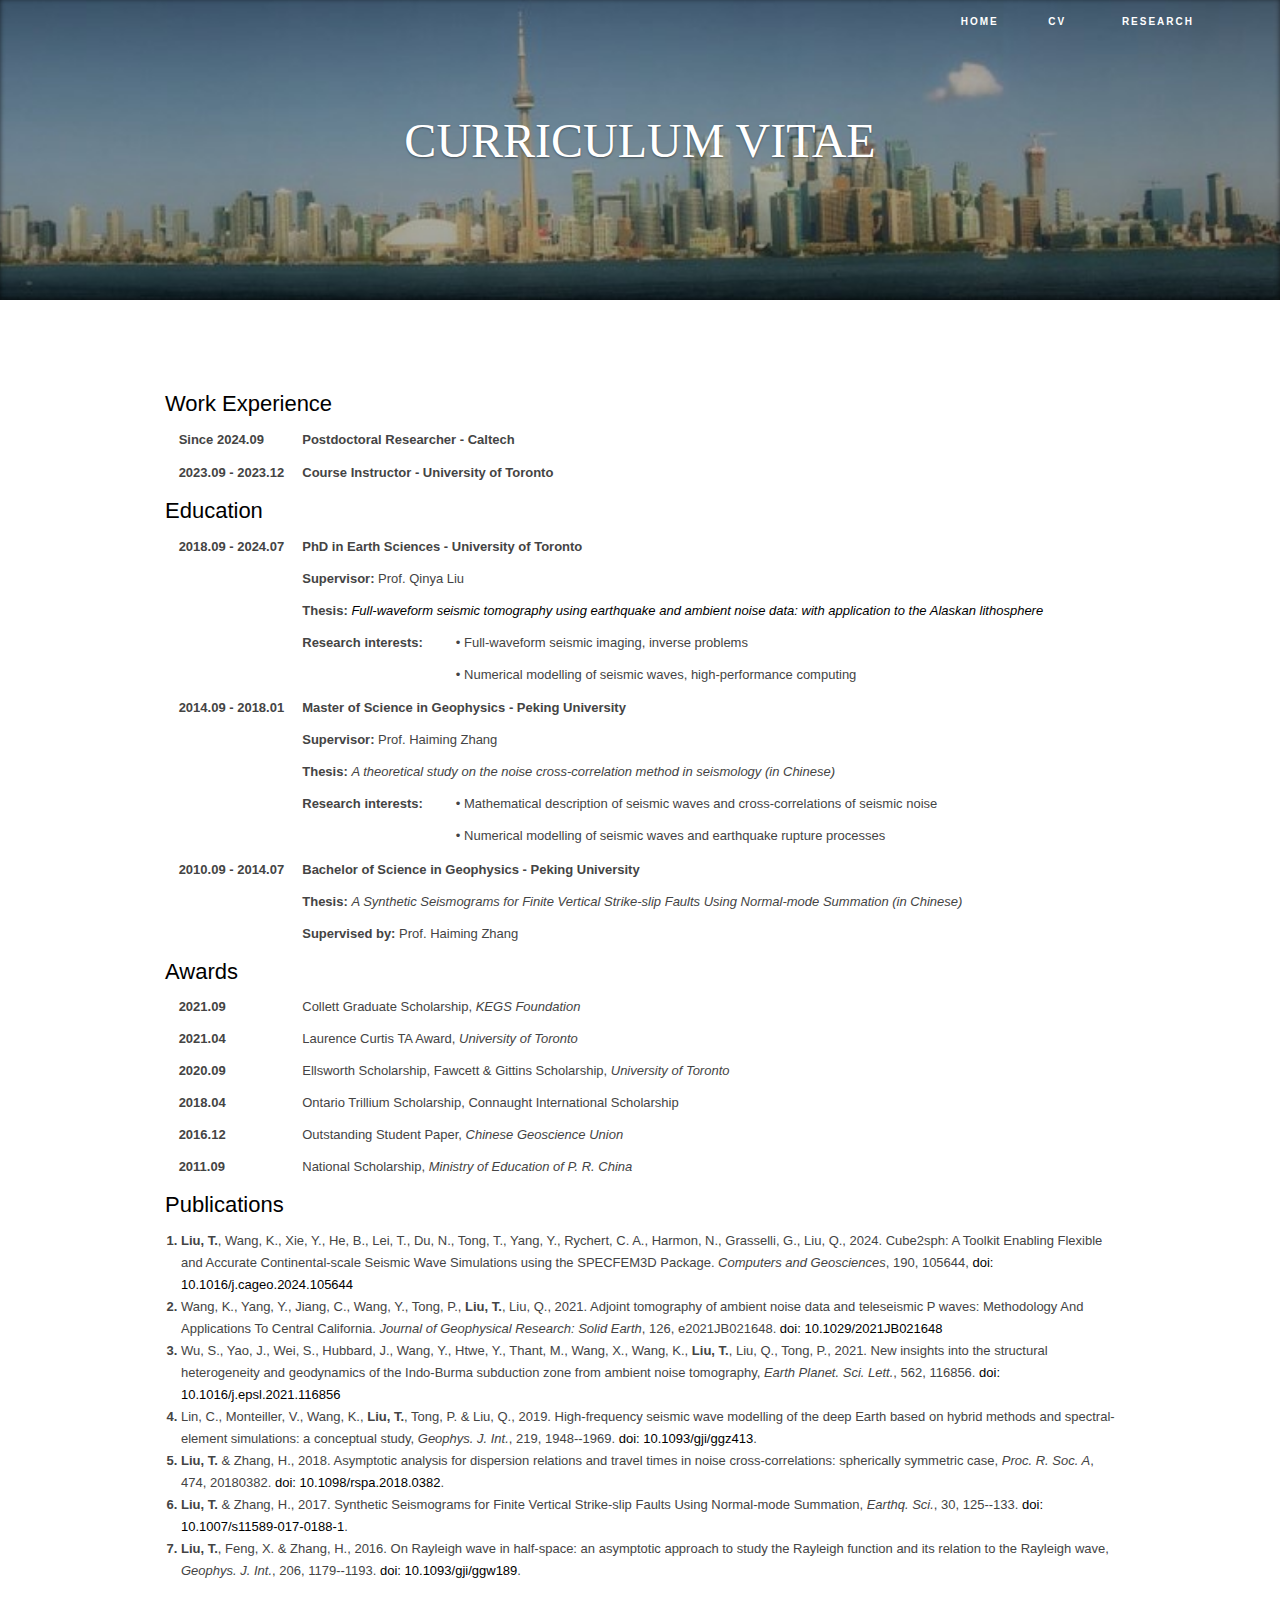
<file: cv.html>
<!DOCTYPE HTML>
<html>
<head>
<title>Tianshi Liu's CV</title>
<meta charset="utf-8">
<link rel="stylesheet" type="text/css" href="css/style_cv.css">
</head>
<body>

<section id="video" class="home">
  <nav class="main-nav">
    <ul>
      <li>
        <ul>
          <li><a href="index.html">Home</a></li>
          <li><div class="dropdown"><button class="dropbtn"><a href="cv.html", class="active">CV</a></button>
          <div class="dropdown-content">
            <a href="cv.html#work">Work</a>
            <a href="cv.html#education">Education</a>
            <a href="cv.html#awards">Awards</a>
            <a href="cv.html#publications">Publications</a>
          </div>
          </div></li>
          <li><div class="dropdown"><button class="dropbtn"><a href="projects.html", class="active">Research</a></button>
            <div class="dropdown-content">
              <a href="projects.html#major">Projects</a>
              <a href="projects.html#notes">Notes</a>
            </div>
            </div>
          </li>
          <!--<li><a href="personal.html">Personal life</a></li>-->
        </ul>
      </li>
    </ul>
  </nav>
  <h1>Curriculum Vitae</h1>
</section>
<section id="main-content">
  <div class="blank">
  </div>
  <div class="columns features">
    <h3><a name="work">Work Experience</a></h3>
    <p><span class="one-tab"></span>
       <span class="two-tab"><b>Since 2024.09</b></span>
       <b>Postdoctoral Researcher - Caltech</b>
    </p>
    <div class="horizontalgap-small"></div>
    <p><span class="one-tab"></span>
      <span class="two-tab"><b>2023.09 - 2023.12</b></span>
      <b>Course Instructor - University of Toronto</b>
   </p>
    <div class="horizontalgap-big"></div>
    <h3><a name="education">Education</a></h3>
    <p><span class="one-tab"></span>
       <span class="two-tab"><b>2018.09 - 2024.07</b></span>
       <b>PhD in Earth Sciences - University of Toronto</b>
    </p>
    <p><span class="one-tab"></span>
       <span class="two-tab"></span>
       <b>Supervisor:</b> Prof. Qinya Liu
    </p>
    <p><span class="one-tab"></span>
      <span class="two-tab"></span>
      <b>Thesis:</b> <a href="https://utoronto.scholaris.ca/items/f6da518c-4bea-4a8c-a5a8-316c8d1a2379">
         <i>Full-waveform seismic tomography using earthquake and ambient noise data: with application to the Alaskan lithosphere</i>
      </a>
   </p>
    <p><span class="one-tab"></span>
       <span class="two-tab"></span>
       <span class="three-tab"><b>Research interests:</b></span>
       &bull; Full-waveform seismic imaging, inverse problems
    </p>
    <p><span class="one-tab"></span>
       <span class="two-tab"></span>
       <span class="three-tab"></span>
       &bull; Numerical modelling of seismic waves, high-performance computing
    </p>
    <div class="horizontalgap-small"></div>
    <p><span class="one-tab"></span>
       <span class="two-tab"><b>2014.09 - 2018.01</b></span>
       <b>Master of Science in Geophysics - Peking University</b>
    </p>
    <p><span class="one-tab"></span>
       <span class="two-tab"></span>
       <b>Supervisor:</b> Prof. Haiming Zhang
    </p>
    <p><span class="one-tab"></span>
       <span class="two-tab"></span>
       <b>Thesis:</b> <i>A theoretical study on the noise cross-correlation method in seismology (in Chinese)</i>
    </p>
    <p><span class="one-tab"></span>
       <span class="two-tab"></span>
       <span class="three-tab"><b>Research interests:</b></span>
       &bull; Mathematical description of seismic waves and cross-correlations of seismic noise
    </p>
    <p><span class="one-tab"></span>
       <span class="two-tab"></span>
       <span class="three-tab"></span>
       &bull; Numerical modelling of seismic waves and earthquake rupture processes
    </p>
    <div class="horizontalgap-small"></div>
    <p><span class="one-tab"></span>
       <span class="two-tab"><b>2010.09 - 2014.07</b></span>
       <b>Bachelor of Science in Geophysics - Peking University</b>
    </p>
    <p><span class="one-tab"></span>
       <span class="two-tab"></span>
       <b>Thesis:</b> <i>A Synthetic Seismograms for Finite Vertical Strike-slip Faults Using Normal-mode Summation (in Chinese)</i>
    </p>
    <p><span class="one-tab"></span>
       <span class="two-tab"></span>
       <b>Supervised by:</b> Prof. Haiming Zhang
    </p>
    <div class="horizontalgap-big"></div>
    <h3><a name="awards">Awards</a></h3>
    <p><span class="one-tab"></span>
       <span class="two-tab"><b>2021.09</b></span>
       Collett Graduate Scholarship, <i>KEGS Foundation</i>
    </p>
    <p><span class="one-tab"></span>
       <span class="two-tab"><b>2021.04</b></span>
       Laurence Curtis TA Award, <i>University of Toronto</i>
    </p>
    <p><span class="one-tab"></span>
       <span class="two-tab"><b>2020.09</b></span>
       Ellsworth Scholarship, Fawcett & Gittins Scholarship, <i>University of Toronto</i>
    </p>
    <p><span class="one-tab"></span>
       <span class="two-tab"><b>2018.04</b></span>
       Ontario Trillium Scholarship, Connaught International Scholarship
    </p>
    <p><span class="one-tab"></span>
       <span class="two-tab"><b>2016.12</b></span>
       Outstanding Student Paper, <i>Chinese Geoscience Union</i>
    </p>
    <p><span class="one-tab"></span>
       <span class="two-tab"><b>2011.09</b></span>
       National Scholarship, <i>Ministry of Education of P. R. China</i>
    </p>
    <div class="horizontalgap-big"></div>
    <h3><a name="publications">Publications</a></h3>
    <ol type = "1">
    <li><b>Liu, T.</b>, Wang, K., Xie, Y., He, B., Lei, T., Du, N., Tong, T., Yang, Y., Rychert, C. A., Harmon, N., Grasselli, G., Liu, Q., 2024. Cube2sph: A Toolkit Enabling Flexible and Accurate Continental-scale Seismic Wave Simulations using the SPECFEM3D Package. <i>Computers and Geosciences</i>, 190, 105644, <a href="https://doi.org/10.1016/j.cageo.2024.105644">doi: 10.1016/j.cageo.2024.105644</a></li>
    <li>Wang, K., Yang, Y., Jiang, C., Wang, Y., Tong, P., <b>Liu, T.</b>, Liu, Q., 2021. Adjoint tomography of ambient noise data and teleseismic P waves: Methodology And Applications To Central California. <i>Journal of Geophysical Research: Solid Earth</i>, 126, e2021JB021648. <a href="https://doi.org/10.1029/2021JB021648">doi: 10.1029/2021JB021648</a></li>
    <li>Wu, S., Yao, J., Wei, S., Hubbard, J., Wang, Y., Htwe, Y., Thant, M., Wang, X., Wang, K., <b>Liu, T.</b>, Liu, Q., Tong, P., 2021. New insights into the structural heterogeneity and geodynamics of the Indo-Burma subduction zone from ambient noise tomography, <i>Earth Planet. Sci. Lett.</i>, 562, 116856. <a href="https://doi.org/10.1016/j.epsl.2021.116856">doi: 10.1016/j.epsl.2021.116856</a></li>
    <li>Lin, C., Monteiller, V., Wang, K., <b>Liu, T.</b>, Tong, P. & Liu, Q., 2019. High-frequency seismic wave modelling of the deep Earth based on hybrid methods and spectral-element simulations: a conceptual study, <i>Geophys. J. Int.</i>, 219, 1948--1969. <a href="https://doi.org/10.1093/gji/ggz413">doi: 10.1093/gji/ggz413</a>.</li>
    <li><b>Liu, T.</b> & Zhang, H., 2018. Asymptotic analysis for dispersion relations and travel times in noise cross-correlations: spherically symmetric case, <i>Proc. R. Soc. A</i>,  474, 20180382. <a href="https://doi.org/10.1098/rspa.2018.0382">doi: 10.1098/rspa.2018.0382</a>.</li>
    <li><b>Liu, T.</b> & Zhang, H., 2017. Synthetic Seismograms for Finite Vertical Strike-slip Faults Using Normal-mode Summation, <i>Earthq. Sci.</i>, 30, 125--133. <a href="https://doi.org/10.1007/s11589-017-0188-1">doi: 10.1007/s11589-017-0188-1</a>.</li>
    <li><b>Liu, T.</b>, Feng, X. & Zhang, H., 2016. On Rayleigh wave in half-space: an asymptotic approach to study the Rayleigh function and its relation to the Rayleigh wave, <i>Geophys. J. Int.</i>, 206, 1179--1193. <a href="https://doi.org/10.1093/gji/ggw189">doi: 10.1093/gji/ggw189</a>.</li>
    </ol>
  </div>
  
</section>
</body>
</html>
</file>
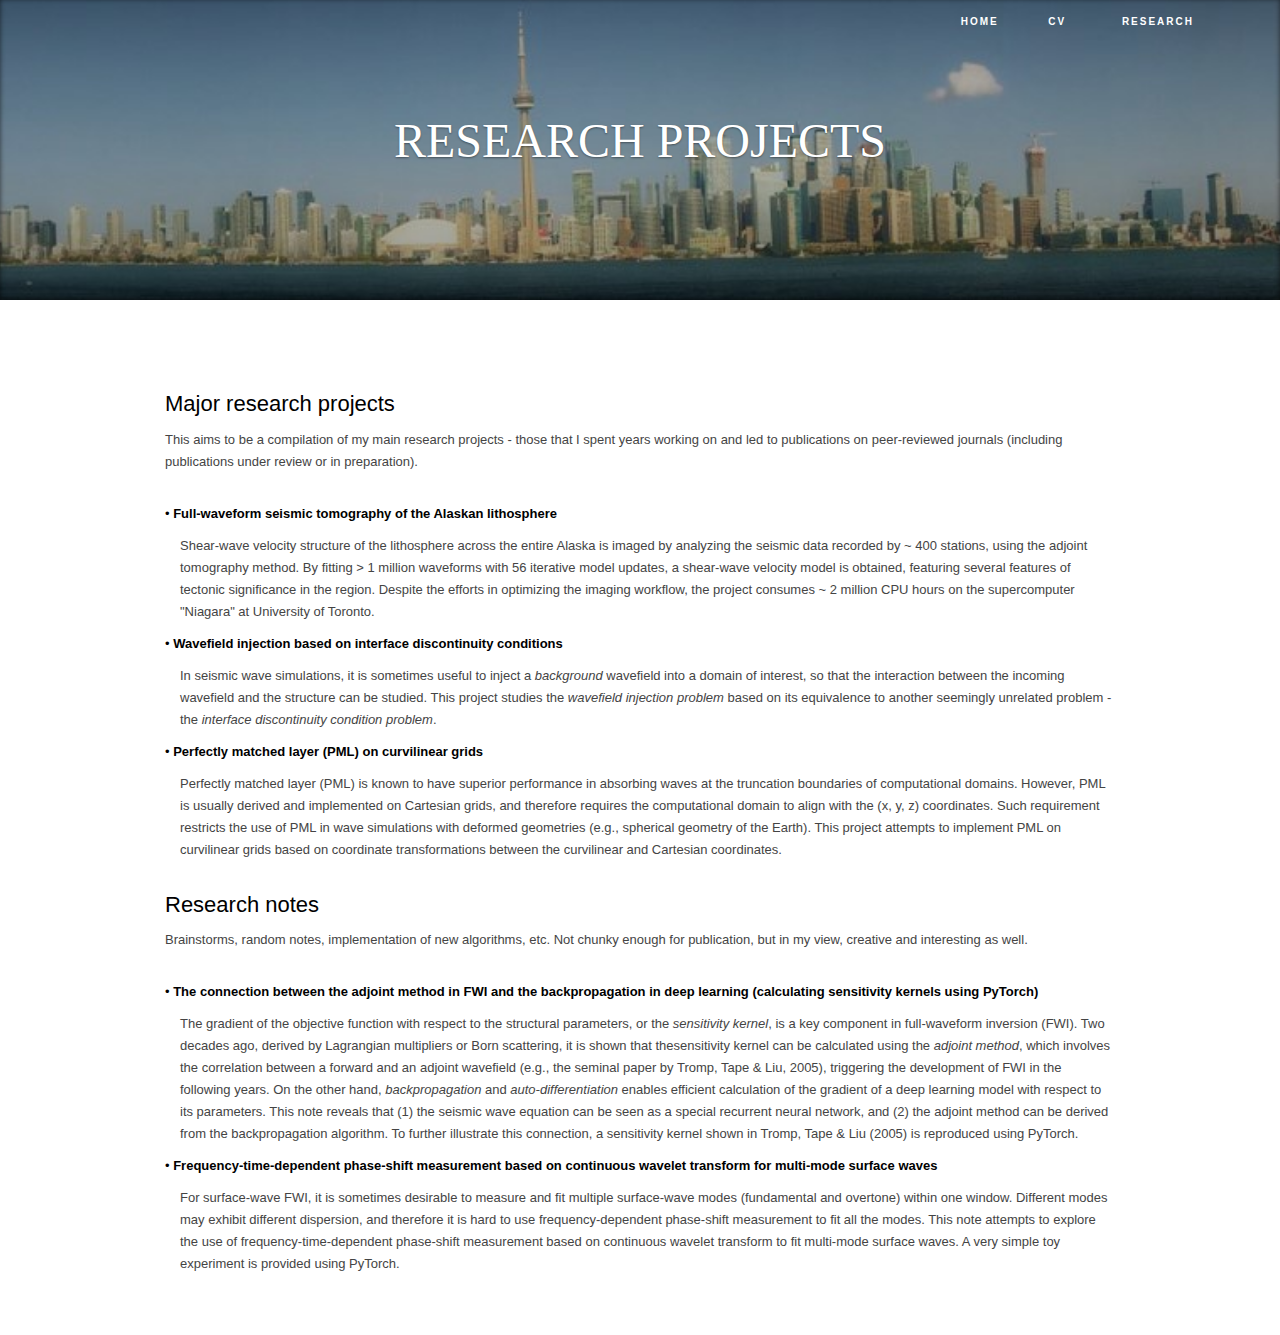
<file: projects.html>
<!DOCTYPE HTML>
<html>
<head>
<title>Tianshi Liu's Research Projects</title>
<meta charset="utf-8">
<link rel="stylesheet" type="text/css" href="css/style_research.css">
</head>

<body>

  <section id="video" class="home">
    <nav class="main-nav">
      <ul>
        <li>
          <ul>
            <li><a href="index.html">Home</a></li>
            <li><div class="dropdown"><button class="dropbtn"><a href="cv.html", class="active">CV</a></button>
            <div class="dropdown-content">
              <a href="cv.html#work">Work</a>
              <a href="cv.html#education">Education</a>
              <a href="cv.html#awards">Awards</a>
              <a href="cv.html#publications">Publications</a>
            </div>
            </div></li>
            <li><div class="dropdown"><button class="dropbtn"><a href="projects.html", class="active">Research</a></button>
              <div class="dropdown-content">
                <a href="projects.html#major">Projects</a>
                <a href="projects.html#notes">Notes</a>
              </div>
              </div>
            </li><!--<li><a href="personal.html">Personal life</a></li>-->
          </ul>
        </li>
      </ul>
    </nav>
    <h1>Research Projects</h1>
  </section>

  <section id="main-content">
    <div class="blank">
    </div>
    <div class="columns features">
      <h3><a name="major">Major research projects</a></h3>
      <p>This aims to be a compilation of my main research projects - those that I spent years working on and led to publications on peer-reviewed journals (including publications under review or in preparation).</p>
      <div class="horizontalgap-large"></div>

      <p>
        <a href="projects/alaska.html">&bull; <b>Full-waveform seismic tomography of the Alaskan lithosphere</b></a>
      </p>
      <div class="abstract">
        Shear-wave velocity structure of the lithosphere across the entire Alaska is imaged by analyzing the seismic data recorded by ~ 400 stations, using the adjoint tomography method. By fitting > 1 million waveforms with 56 iterative model updates, a shear-wave velocity model is obtained, featuring several features of tectonic significance in the region. Despite the efforts in optimizing the imaging workflow, the project consumes ~ 2 million CPU hours on the supercomputer "Niagara" at University of Toronto.
      </div>
      <div class="horizontalgap-big"></div>

      <p>
        <a href="projects/injection.html">&bull; <b>Wavefield injection based on interface discontinuity conditions</b></a>
      </p>
      <div class="abstract">
        In seismic wave simulations, it is sometimes useful to inject a <i>background</i> wavefield into a domain of interest, so that the interaction between the incoming wavefield and the structure can be studied. This project studies the <i>wavefield injection problem</i> based on its equivalence to another seemingly unrelated problem - the <i>interface discontinuity condition problem</i>.
      </div>
      <div class="horizontalgap-big"></div>

      <p>
        <a href="projects/curvilinear_pml.html">&bull; <b>Perfectly matched layer (PML) on curvilinear grids</b></a>
      </p>
      <div class="abstract">
        Perfectly matched layer (PML) is known to have superior performance in absorbing waves at the truncation boundaries of computational domains. However, PML is usually derived and implemented on Cartesian grids, and therefore requires the computational domain to align with the (x, y, z) coordinates. Such requirement restricts the use of PML in wave simulations with deformed geometries (e.g., spherical geometry of the Earth). This project attempts to implement PML on curvilinear grids based on coordinate transformations between the curvilinear and Cartesian coordinates.
      </div>
      <div class="horizontalgap-big"></div>
      
      <div class="horizontalgap-large"></div>
      <h3><a name="notes">Research notes</a></h3>
      <p>Brainstorms, random notes, implementation of new algorithms, etc. Not chunky enough for publication, but in my view, creative and interesting as well. </p>
      <div class="horizontalgap-large"></div>

      <p>
        <a href="projects/kernel_pytorch.html">&bull; <b>The connection between the adjoint method in FWI and the backpropagation in deep learning (calculating sensitivity kernels using PyTorch)</b></a>
      </p>
      <div class="abstract">
        The gradient of the objective function with respect to the structural parameters, or the <i>sensitivity kernel</i>, is a key component in full-waveform inversion (FWI). Two decades ago, derived by Lagrangian multipliers or Born scattering, it is shown that thesensitivity kernel can be calculated using the <i>adjoint method</i>, which involves the correlation between a forward and an adjoint wavefield (e.g., the seminal paper by Tromp, Tape &amp; Liu, 2005), triggering the development of FWI in the following years. On the other hand, <i>backpropagation</i> and <i>auto-differentiation</i> enables efficient calculation of the gradient of a deep learning model with respect to its parameters. This note reveals that (1) the seismic wave equation can be seen as a special recurrent neural network, and (2) the adjoint method can be derived from the backpropagation algorithm. To further illustrate this connection, a sensitivity kernel shown in Tromp, Tape &amp; Liu (2005) is reproduced using PyTorch.
      </div>
      <div class="horizontalgap-big"></div>

      <p>
        <a href="projects/wavelet_measurement.html">&bull; <b>Frequency-time-dependent phase-shift measurement based on continuous wavelet transform for multi-mode surface waves</b></a>
      </p>
      <div class="abstract">
        For surface-wave FWI, it is sometimes desirable to measure and fit multiple surface-wave modes (fundamental and overtone) within one window. Different modes may exhibit different dispersion, and therefore it is hard to use frequency-dependent phase-shift measurement to fit all the modes. This note attempts to explore the use of frequency-time-dependent phase-shift measurement based on continuous wavelet transform to fit multi-mode surface waves. A very simple toy experiment is provided using PyTorch.
      </div>
      <div class="horizontalgap-big"></div>
    </div>
  </section>
</body>
</html>
</file>
<file: css/style_cv.css>
@import url(http://fonts.googleapis.com/css?family=Open+Sans:300,400,600,700);
@font-face {
	font-family:ziggurat;
	src:url(ziggurat-htf-black.ttf); 
}
html, body, div, span, applet, object, iframe, h1, h2, h3, h4, h5, h6, p, blockquote, pre, a, abbr, acronym, address, big, cite, code, del, dfn, em, img, ins, kbd, q, s, samp, small, strike, strong, sub, sup, tt, var, b, u, i, center, dl, dt, dd, ol, ul, li, fieldset, form, label, legend, table, caption, tbody, tfoot, thead, tr, th, td, article, aside, canvas, details, figcaption, figure, footer, header, hgroup, menu, nav, section, summary, time, mark, audio, video {
	margin:0;
	padding:0
}
article, aside, details, figcaption, figure, footer, header, hgroup, menu, nav, section {
	display:block
}
table {
	border-collapse:collapse;
	border-spacing:0
}
fieldset, img {
	border:0
}
address, caption, cite, dfn, th, var {
	font-style:normal;
	font-weight:normal
}
caption, th {
	text-align:left
}
ol>li {
	margin-left:12pt;
}
ol>li::marker {
	font-weight:bold;
}
h1, h2, h3, h4, h5, h6 {
	font-size:100%;
	font-weight:normal
}
q:before, q:after {
	content:""
}
abbr, acronym {
	border:0
}
::selection {
	color:#e00966;
}
::-moz-selection {
color:#e00966;
}
body {
	font-family:"Arial", sans-serif;
	font-size:13px;
	line-height:22px;
	color:#444444;
	padding:0;
}
a, a:link {
	color:black;
	text-decoration:none;
}
a:hover {
	color:black;
	text-decoration:underline;
}
.dropbtn {
  color:#FFF;
  font-family:"Arial", sans-serif;
  font-size:10px;
  text-transform:uppercase;
  font-weight:600;
  letter-spacing:2px;
  background-color: transparent;
  border: none;
}
.dropdown {
  position: relative;
  display: inline-block;
}

.dropdown-content {
  display: none;
  position: absolute; 
  left: 50%;
  transform: translateX(-50%);
  list-style: none;
}
.dropdown:hover .dropdown-content {display: block;}
h1, h2, h3, h4, h5, h6, p {
	margin-bottom:10px;
}
h1, h2, h3, h4, h5, h6 {
	font-weight:300;
}
h1 {
	font-size:30px;
	line-height:1.7em;
}
h2 {
	line-height:1.3em;
}
h3 {
	font-size:22px;
	line-height:1.3em;
}
img {
	max-width:100%;
}
.more {
	background:url("../images/arrow.gif") no-repeat right 50%;
	padding-right:20px;
}
#main-content, footer {
	margin:0 auto;
	max-width:950px;
}
header {
	margin-top:0;
	width:100%;
	height:45px;
	margin-bottom:40px;
	background:#1D1D1D;
	position:fixed;
	z-index:999;
}
section .main-nav {
	margin-top:10px;
	float:right;
}
section .main-nav li {
	display:inline-block;
	margin-right:40px;
	list-style:none;
}
section .main-nav li a {
	color:#FFF;
	font-size:10px;
	text-transform:uppercase;
	font-weight:600;
	letter-spacing:2px;
}
section .main-nav li a:hover, header .main-nav li a.active {
	color:#FFF;
}
#main-content .text-intro {
	border-bottom:1px solid #e5e4e4;
	float:left;
	width:100%;
	padding:25px 0;
	margin-bottom:40px;
}
#main-content .text-intro h2 {
	font-size:40px;
	color:#606060;
	text-align:center;
}
#main-content .blank {
	float:left;
	width:100%;
	padding:25px 0;
	margin-bottom:40px;
}
span.one-tab {
	display:inline-block;
	width:10px;
}
span.two-tab {
	display:inline-block;
	width:120px;
}
span.three-tab {
	display:inline-block;
	min-width:150px;
}
span.four-tab {
	display:inline-block;
	min-width:150px;
}
span.five-tab {
	display:inline-block;
	min-width:120px;
}
div.columns {
	height:1%;
}
div.horizontalgap-small {
	height: 1.5px;
}
div.horizontalgap-big {
	height: 3px;
}
div.one-half {
	width:48.5%;
}
div.one-third {
	width:31.3%;
}
div.two-third {
	width:65.64%;
}
div.one-fourth {
	width:22.7%;
}
div.three-fourth {
	width:74.23%;
}
div.one-half, div.one-third, div.two-third, div.three-fourth, div.one-fourth {
	position:relative;
	margin-left:3%;
	float:left;
	margin-bottom:1.55em;
}
div.one-half:first-child, div.one-third:first-child, div.two-third:first-child, div.three-fourth:first-child, div.one-fourth:first-child, .first {
	margin-left:0 !important;
	clear:left;
}
div.img-first {
	float:left;
	opacity:0.7;
}
div.img-second {
	float:right;
	opacity:0.7;
}
div.img-first, div.img-second {
	transition:all 1s ease-in-out;
	padding-bottom:30px;
}
div.img-first:hover, div.img-second:hover {
	opacity:1;
}
#main-content .features, #main-content .portfolio {
	clear:both;
	float:left;
	margin-bottom:50px;
}
footer {
	clear:both;
	border-top:1px solid #e5e4e4;
	padding:20px 0;
}
footer .copyright {
	float:left;
	margin-bottom:30px;
}
footer .copyright a {
	color:#444444;
	font-weight:bold;
}
footer .copyright a:hover {
	color:#e00966;
}
#home-head {
	content:"";
	display:block;
	min-height:200px;
	width:100%;
	text-align:center;
	box-shadow:inset 0 -1px 5px rgba(0,0,0,0.6);
}
#home-head h1 {
	font-size:34px;
	color:#fff;
	line-height:0.879em;
	text-shadow:0 1px 2px rgba(0,0,0,0.4);
	text-transform:uppercase;
	padding-top:100px;
}
#home-head h1 span {
	color:#fff;
	display:block;
}
#video {
	content:"";
	display:block;
	min-height:300px;
	width:100%;
	text-align:center;
	box-shadow:inset 0 -1px 5px rgba(0,0,0,0.6);
}
#video h1 {
	font-family:"Georgia", serif;
	font-size:48px;
	color:#fff;
	line-height:0.879em;
	text-shadow:0 1px 2px rgba(0,0,0,0.4);
	text-transform:uppercase;
	padding-bottom:20px;
	padding-top:120px;
}
#video h2 {
	font-family:"Georgia", serif;
	font-size:13px;
	color:#FFF;
	line-height:1em;
	letter-spacing:2px;
	text-transform:uppercase;
}
#contact-form {
	padding:0;
	overflow:hidden;
	width:95%;
	margin:0 auto;
	position:relative;
}
#contact-form textarea {
	font-weight:400;
	font-size:14px;
	resize:none;
	color:#4f4f4f;
	float:left;
	margin-top:0;
	width:400px;
	height:115px;
	margin-bottom:10px;
	padding:19px 13px 14px 50px;
	border:1px solid #f1f1f1;
	font-family:"Arial", sans-serif;
}
#contact-form #message {
	box-shadow:0 1px 3px rgba(0,0,0,0.1);
}
#contact-form .text-input {
	font-weight:400;
	font-size:14px;
	float:right;
	display:block;
	width:355px;
	height:19px;
	color:#4f4f4f;
	padding:13px 13px 13px 51px;
	margin-bottom:20px;
	border:1px solid #f1f1f1;
	box-shadow:0 1px 3px rgba(0,0,0,0.1);
	font-family:"Arial", sans-serif;
}
#contact-form .btn-input {
	float:right;
	display:block;
	width:420px;
	height:82px;
	border:none;
	padding:0;
	margin:0;
	cursor:hand;
	font-size:20px;
	color:#FFF;
	background-color:#e00966;
	font-family:"Arial", sans-serif;
	transition:all 0.5s ease-in-out;
}
#contact-form .btn-input:hover {
	background-color:#e187ae;
	color:#FFF;
}
#contact-form .crayonico {
	position:absolute;
	left:15px;
	top:15px;
	background-image:url("../images/crayon.png");
	background-repeat:no-repeat;
	width:23px;
	height:23px;
}
#contact-form .emailico {
	position:absolute;
	left:495px;
	top:15px;
	background-image:url("../images/email.png");
	background-repeat:no-repeat;
	width:22px;
	height:16px;
}
.work, .home, .contact {
	background:url("../images/toronto_photo.jpg");
	background-size:cover;
	background-position: center;
}
@media handheld and (max-width:480px), screen and (max-device-width:480px), screen and (max-width:767px) {
body {
	padding:0;
}
}
@media handheld and (max-width:479px), screen and (max-device-width:479px), screen and (max-width:479px) {
#contact-form .text-input {
	float:left;
}
header {
	border-bottom:none;
	position:relative;
}
#home-head {
	min-height:250px;
}
header .main-nav {
	width:100%;
	margin-left:0;
}
header .main-nav ul {
	width:100%;
}
header .main-nav ul li, header .main-nav ul>li.last {
	display:block;
	float:none;
	text-align:center;
	width:100%;
}
header .main-nav ul li a {
	padding:4px 0;
	background:#e4e4e4;
	display:block;
	margin-bottom:4px;
}
div.columns {
	width:100%;
}
div.one-half, div.one-third, div.two-third, div.three-fourth, div.one-fourth {
	margin-left:0;
	width:100%;
}
div.one-third, div.one-fourth, .copyright {
	width:95%;
	float:none;
	padding:0 0 0 10px;
}
.copyright {
	text-align:center;
}
#main-content .text-intro h2 {
	font-size:30px;
}
}
</file>
<file: css/style_research.css>
@import url(http://fonts.googleapis.com/css?family=Open+Sans:300,400,600,700);
@font-face {
	font-family:ziggurat;
	src:url(ziggurat-htf-black.ttf); 
}
html, body, div, span, applet, object, iframe, h1, h2, h3, h4, h5, h6, p, blockquote, pre, a, abbr, acronym, address, big, cite, code, del, dfn, em, img, ins, kbd, q, s, samp, small, strike, strong, sub, sup, tt, var, b, u, i, center, dl, dt, dd, ol, ul, li, fieldset, form, label, legend, table, caption, tbody, tfoot, thead, tr, th, td, article, aside, canvas, details, figcaption, figure, footer, header, hgroup, menu, nav, section, summary, time, mark, audio, video {
	margin:0;
	padding:0
}
article, aside, details, figcaption, figure, footer, header, hgroup, menu, nav, section {
	display:block
}
table {
	border-collapse:collapse;
	border-spacing:0
}
fieldset, img {
	border:0
}
address, caption, cite, dfn, th, var {
	font-style:normal;
	font-weight:normal
}
caption, th {
	text-align:left
}
ol>li {
	margin-left:12pt;
}
ol>li::marker {
	font-weight:bold;
}
h1, h2, h3, h4, h5, h6 {
	font-size:100%;
	font-weight:normal
}
q:before, q:after {
	content:""
}
abbr, acronym {
	border:0
}
::selection {
	color:#e00966;
}
::-moz-selection {
color:#e00966;
}
body {
	font-family:"Arial", sans-serif;
	font-size:13px;
	line-height:22px;
	color:#444444;
	padding:0;
}
a, a:link {
	color:black;
	text-decoration:none;
}
a:hover {
	color:black;
	text-decoration:underline;
}
.dropbtn {
  color:#FFF;
  font-family:"Arial", sans-serif;
  font-size:10px;
  text-transform:uppercase;
  font-weight:600;
  letter-spacing:2px;
  background-color: transparent;
  border: none;
}
.dropdown {
  position: relative;
  display: inline-block;
}

.dropdown-content {
  display: none;
  position: absolute; 
  left: 50%;
  transform: translateX(-50%);
  list-style: none;
}
.dropdown:hover .dropdown-content {display: block;}
h1, h2, h3, h4, h5, h6, p {
	margin-bottom:10px;
}
h1, h2, h3, h4, h5, h6 {
	font-weight:300;
}
h1 {
	font-size:30px;
	line-height:1.7em;
}
h2 {
	line-height:1.3em;
}
h3 {
	font-size:22px;
	line-height:1.3em;
}
img {
	max-width:100%;
}
.more {
	background:url("../images/arrow.gif") no-repeat right 50%;
	padding-right:20px;
}
#main-content, footer {
	margin:0 auto;
	max-width:950px;
}
header {
	margin-top:0;
	width:100%;
	height:45px;
	margin-bottom:40px;
	background:#1D1D1D;
	position:fixed;
	z-index:999;
}
section .main-nav {
	margin-top:10px;
	float:right;
}
section .main-nav li {
	display:inline-block;
	margin-right:40px;
	list-style:none;
}
section .main-nav li a {
	color:#FFF;
	font-size:10px;
	text-transform:uppercase;
	font-weight:600;
	letter-spacing:2px;
}
section .main-nav li a:hover, header .main-nav li a.active {
	color:#FFF;
}
#main-content .text-intro {
	border-bottom:1px solid #e5e4e4;
	float:left;
	width:100%;
	padding:25px 0;
	margin-bottom:40px;
}
#main-content .text-intro h2 {
	font-size:40px;
	color:#606060;
	text-align:center;
}
#main-content .blank {
	float:left;
	width:100%;
	padding:25px 0;
	margin-bottom:40px;
}
span.one-tab {
	display:inline-block;
	width:10px;
}
span.two-tab {
	display:inline-block;
	width:120px;
}
span.three-tab {
	display:inline-block;
	min-width:150px;
}
span.four-tab {
	display:inline-block;
	min-width:150px;
}
span.five-tab {
	display:inline-block;
	min-width:120px;
}
div.columns {
	height:1%;
}
div.abstract {
	display:inline-block;
	margin-left: 15px;
}
div.horizontalgap-small {
	height: 2px;
}
div.horizontalgap-big {
	height: 10px;
}
div.horizontalgap-large {
	height: 20px;
}
div.one-half {
	width:48.5%;
}
div.one-third {
	width:31.3%;
}
div.two-third {
	width:65.64%;
}
div.one-fourth {
	width:22.7%;
}
div.three-fourth {
	width:74.23%;
}
div.one-half, div.one-third, div.two-third, div.three-fourth, div.one-fourth {
	position:relative;
	margin-left:3%;
	float:left;
	margin-bottom:1.55em;
}
div.one-half:first-child, div.one-third:first-child, div.two-third:first-child, div.three-fourth:first-child, div.one-fourth:first-child, .first {
	margin-left:0 !important;
	clear:left;
}
div.img-first {
	float:left;
	opacity:0.7;
}
div.img-second {
	float:right;
	opacity:0.7;
}
div.img-first, div.img-second {
	transition:all 1s ease-in-out;
	padding-bottom:30px;
}
div.img-first:hover, div.img-second:hover {
	opacity:1;
}
#main-content .features, #main-content .portfolio {
	clear:both;
	float:left;
	margin-bottom:50px;
}
footer {
	clear:both;
	border-top:1px solid #e5e4e4;
	padding:20px 0;
}
footer .copyright {
	float:left;
	margin-bottom:30px;
}
footer .copyright a {
	color:#444444;
	font-weight:bold;
}
footer .copyright a:hover {
	color:#e00966;
}
#home-head {
	content:"";
	display:block;
	min-height:200px;
	width:100%;
	text-align:center;
	box-shadow:inset 0 -1px 5px rgba(0,0,0,0.6);
}
#home-head h1 {
	font-size:34px;
	color:#fff;
	line-height:0.879em;
	text-shadow:0 1px 2px rgba(0,0,0,0.4);
	text-transform:uppercase;
	padding-top:100px;
}
#home-head h1 span {
	color:#fff;
	display:block;
}
#video {
	content:"";
	display:block;
	min-height:300px;
	width:100%;
	text-align:center;
	box-shadow:inset 0 -1px 5px rgba(0,0,0,0.6);
}
#video h1 {
	font-family:"Georgia", serif;
	font-size:48px;
	color:#fff;
	line-height:0.879em;
	text-shadow:0 1px 2px rgba(0,0,0,0.4);
	text-transform:uppercase;
	padding-bottom:20px;
	padding-top:120px;
}
#video h2 {
	font-family:"Georgia", serif;
	font-size:13px;
	color:#FFF;
	line-height:1em;
	letter-spacing:2px;
	text-transform:uppercase;
}
#contact-form {
	padding:0;
	overflow:hidden;
	width:95%;
	margin:0 auto;
	position:relative;
}
#contact-form textarea {
	font-weight:400;
	font-size:14px;
	resize:none;
	color:#4f4f4f;
	float:left;
	margin-top:0;
	width:400px;
	height:115px;
	margin-bottom:10px;
	padding:19px 13px 14px 50px;
	border:1px solid #f1f1f1;
	font-family:"Arial", sans-serif;
}
#contact-form #message {
	box-shadow:0 1px 3px rgba(0,0,0,0.1);
}
#contact-form .text-input {
	font-weight:400;
	font-size:14px;
	float:right;
	display:block;
	width:355px;
	height:19px;
	color:#4f4f4f;
	padding:13px 13px 13px 51px;
	margin-bottom:20px;
	border:1px solid #f1f1f1;
	box-shadow:0 1px 3px rgba(0,0,0,0.1);
	font-family:"Arial", sans-serif;
}
#contact-form .btn-input {
	float:right;
	display:block;
	width:420px;
	height:82px;
	border:none;
	padding:0;
	margin:0;
	cursor:hand;
	font-size:20px;
	color:#FFF;
	background-color:#e00966;
	font-family:"Arial", sans-serif;
	transition:all 0.5s ease-in-out;
}
#contact-form .btn-input:hover {
	background-color:#e187ae;
	color:#FFF;
}
#contact-form .crayonico {
	position:absolute;
	left:15px;
	top:15px;
	background-image:url("../images/crayon.png");
	background-repeat:no-repeat;
	width:23px;
	height:23px;
}
#contact-form .emailico {
	position:absolute;
	left:495px;
	top:15px;
	background-image:url("../images/email.png");
	background-repeat:no-repeat;
	width:22px;
	height:16px;
}
.work, .home, .contact {
	background:url("../images/toronto_photo.jpg");
	background-size:cover;
	background-position: center;
}
@media handheld and (max-width:480px), screen and (max-device-width:480px), screen and (max-width:767px) {
body {
	padding:0;
}
}
@media handheld and (max-width:479px), screen and (max-device-width:479px), screen and (max-width:479px) {
#contact-form .text-input {
	float:left;
}
header {
	border-bottom:none;
	position:relative;
}
#home-head {
	min-height:250px;
}
header .main-nav {
	width:100%;
	margin-left:0;
}
header .main-nav ul {
	width:100%;
}
header .main-nav ul li, header .main-nav ul>li.last {
	display:block;
	float:none;
	text-align:center;
	width:100%;
}
header .main-nav ul li a {
	padding:4px 0;
	background:#e4e4e4;
	display:block;
	margin-bottom:4px;
}
div.columns {
	width:100%;
}
div.one-half, div.one-third, div.two-third, div.three-fourth, div.one-fourth {
	margin-left:0;
	width:100%;
}
div.one-third, div.one-fourth, .copyright {
	width:95%;
	float:none;
	padding:0 0 0 10px;
}
.copyright {
	text-align:center;
}
#main-content .text-intro h2 {
	font-size:30px;
}
}
</file>
